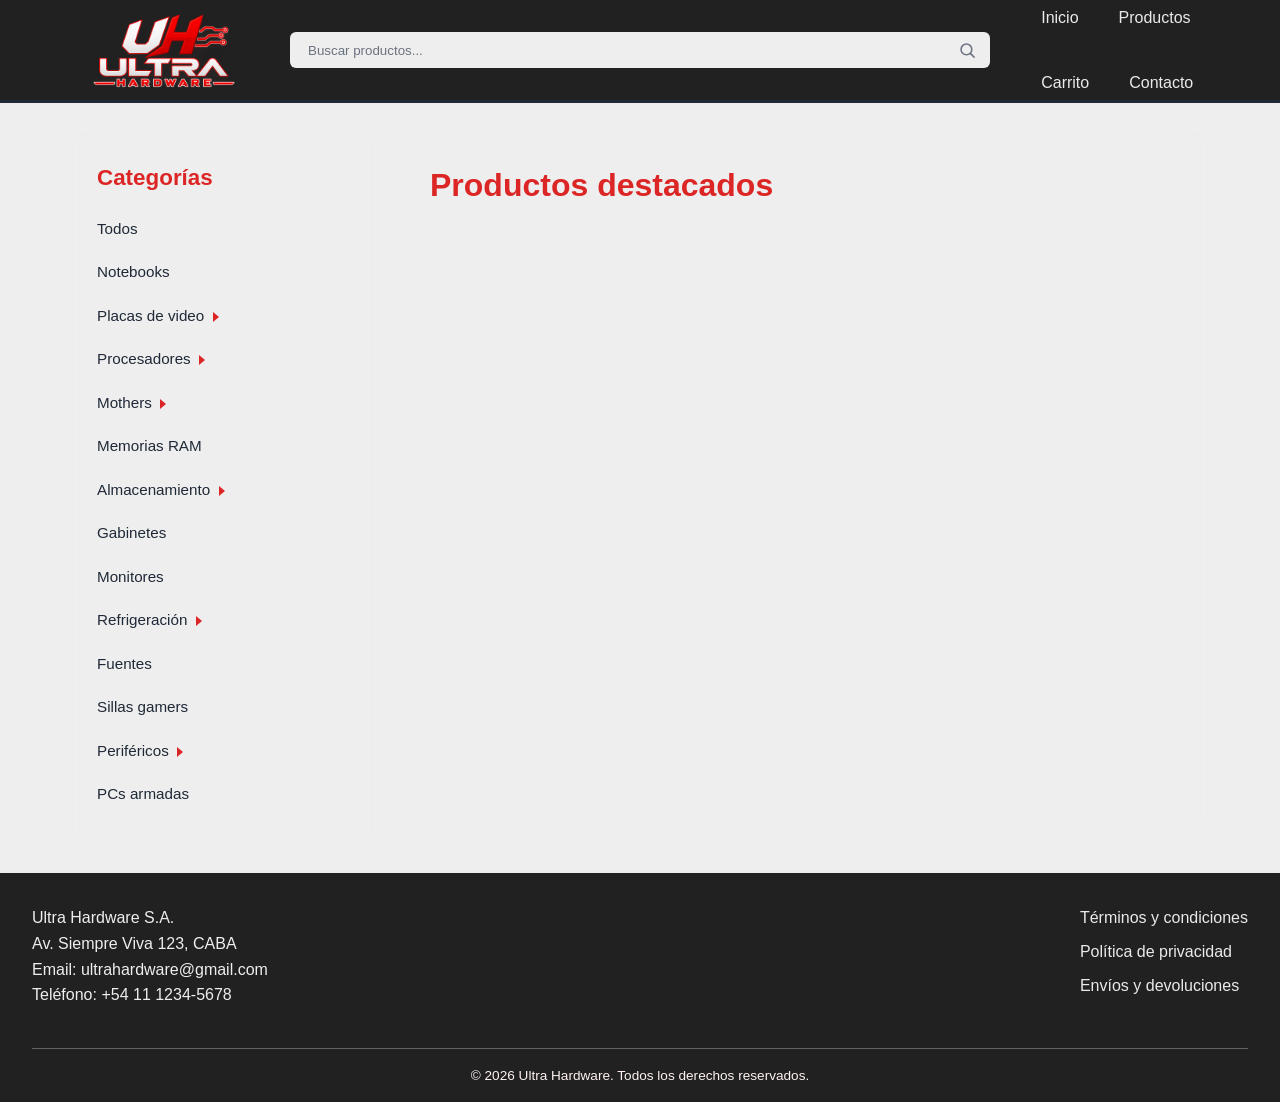
<file: index.html>
<!DOCTYPE html>
<html lang="es">
<head>
    <meta charset="UTF-8">
    <meta name="viewport" content="width=device-width, initial-scale=1.0">
    <meta name="description" content="Ultra Hardware: tienda online con productos destacados, categorías y ofertas">
    <title>Ultra Hardware</title>
    <link rel="stylesheet" href="style.css">
</head>
<body>
    <header>
        <p>
            <a href="index.html">
                <img src="logo.png" alt="Logo Ultra Hardware" width="150">
            </a>
        </p>
        <form class="buscador" role="search" action="index.html" method="get">
            <label for="buscador-productos" class="visually-hidden">Buscar productos</label>
            <input type="search" id="buscador-productos" name="q" placeholder="Buscar productos..." autocomplete="off">
            <button type="submit" class="btn-buscar" aria-label="Buscar productos">
                <svg xmlns="http://www.w3.org/2000/svg" viewBox="0 0 24 24" fill="none" stroke="currentColor" stroke-width="2" stroke-linecap="round" stroke-linejoin="round" aria-hidden="true" focusable="false"><circle cx="11" cy="11" r="7"/><line x1="16.5" y1="16.5" x2="21" y2="21"/></svg>
            </button>
        </form>
        <button type="button" class="menu-toggle" aria-label="Abrir menú de navegación" aria-expanded="false" aria-controls="menu-principal">
            <svg xmlns="http://www.w3.org/2000/svg" viewBox="0 0 24 24" fill="none" stroke="currentColor" stroke-width="2" stroke-linecap="round" aria-hidden="true" focusable="false"><line x1="4" y1="7" x2="20" y2="7"/><line x1="4" y1="12" x2="20" y2="12"/><line x1="4" y1="17" x2="20" y2="17"/></svg>
        </button>
        <nav aria-label="Navegación principal" id="menu-principal">
            <ul>
                <li><a href="index.html">Inicio</a></li>
                <li><a href="#destacados">Productos</a></li>
                <li><a href="carrito.html">Carrito</a></li>
                <li><a href="contacto.html">Contacto</a></li>
            </ul>
        </nav>
    </header>

    <main>
        <input type="radio" id="cat-todos" name="cat" value="todos" checked class="cat-input">
        <input type="radio" id="cat-notebooks" name="cat" value="notebooks" class="cat-input">
        <input type="radio" id="cat-placas-de-video" name="cat" value="placas-de-video" class="cat-input cat-padre">
        <input type="radio" id="cat-procesadores" name="cat" value="procesadores" class="cat-input cat-padre">
        <input type="radio" id="cat-mothers" name="cat" value="mothers" class="cat-input cat-padre">
        <input type="radio" id="cat-memorias-ram" name="cat" value="memorias-ram" class="cat-input">
        <input type="radio" id="cat-almacenamiento" name="cat" value="almacenamiento" class="cat-input cat-padre">
        <input type="radio" id="cat-gabinetes" name="cat" value="gabinetes" class="cat-input">
        <input type="radio" id="cat-monitores" name="cat" value="monitores" class="cat-input">
        <input type="radio" id="cat-refrigeracion" name="cat" value="refrigeracion" class="cat-input cat-padre">
        <input type="radio" id="cat-fuentes" name="cat" value="fuentes" class="cat-input">
        <input type="radio" id="cat-sillas-gamers" name="cat" value="sillas-gamers" class="cat-input">
        <input type="radio" id="cat-perifericos" name="cat" value="perifericos" class="cat-input cat-padre">
        <input type="radio" id="cat-pcs-armadas" name="cat" value="pcs-armadas" class="cat-input">
        <input type="radio" id="cat-placas-amd-radeon" name="cat" value="placas-amd-radeon" class="cat-input">
        <input type="radio" id="cat-placas-nvidia-geforce" name="cat" value="placas-nvidia-geforce" class="cat-input">
        <input type="radio" id="cat-procesadores-amd" name="cat" value="procesadores-amd" class="cat-input">
        <input type="radio" id="cat-procesadores-intel" name="cat" value="procesadores-intel" class="cat-input">
        <input type="radio" id="cat-mothers-amd" name="cat" value="mothers-amd" class="cat-input">
        <input type="radio" id="cat-mothers-intel" name="cat" value="mothers-intel" class="cat-input">
        <input type="radio" id="cat-discos-rigidos" name="cat" value="discos-rigidos" class="cat-input">
        <input type="radio" id="cat-discos-solidos" name="cat" value="discos-solidos" class="cat-input">
        <input type="radio" id="cat-teclados" name="cat" value="teclados" class="cat-input">
        <input type="radio" id="cat-mouses" name="cat" value="mouses" class="cat-input">
        <input type="radio" id="cat-pads" name="cat" value="pads" class="cat-input">
        <input type="radio" id="cat-microfonos" name="cat" value="microfonos" class="cat-input">
        <input type="radio" id="cat-auriculares" name="cat" value="auriculares" class="cat-input">
        <input type="radio" id="cat-coolers-fan" name="cat" value="coolers-fan" class="cat-input">
        <input type="radio" id="cat-coolers-cpu" name="cat" value="coolers-cpu" class="cat-input">

        <section id="destacados" aria-labelledby="destacados-titulo">
            <h1 id="destacados-titulo">Productos destacados</h1>

            <ul id="lista-productos">
                <!-- Los productos se cargan dinámicamente desde Supabase (productos.js) -->
            </ul>

            <p id="sin-resultados" hidden>No se encontraron productos</p>
        </section>

        <aside id="filtros" aria-labelledby="filtros-titulo">
            <h2 id="filtros-titulo">Categorías</h2>

            <button type="button" class="filtros-toggle" aria-expanded="false" aria-controls="filtros-lista">
                Categorías
                <span class="flecha-menu" aria-hidden="true"></span>
            </button>

            <div class="filtro-categorias" id="filtros-lista">
                <label for="cat-todos">Todos</label>

                <label for="cat-notebooks">Notebooks</label>

                <label for="cat-placas-de-video">Placas de video<span class="flecha" aria-hidden="true"></span></label>
                <div class="subcategorias sub-placas-de-video">
                    <label for="cat-placas-amd-radeon">Placas de video AMD Radeon</label>
                    <label for="cat-placas-nvidia-geforce">Placas de video NVIDIA GeForce</label>
                </div>

                <label for="cat-procesadores">Procesadores<span class="flecha" aria-hidden="true"></span></label>
                <div class="subcategorias sub-procesadores">
                    <label for="cat-procesadores-amd">Procesadores AMD</label>
                    <label for="cat-procesadores-intel">Procesadores Intel</label>
                </div>

                <label for="cat-mothers">Mothers<span class="flecha" aria-hidden="true"></span></label>
                <div class="subcategorias sub-mothers">
                    <label for="cat-mothers-amd">Mothers AMD</label>
                    <label for="cat-mothers-intel">Mothers Intel</label>
                </div>

                <label for="cat-memorias-ram">Memorias RAM</label>

                <label for="cat-almacenamiento">Almacenamiento<span class="flecha" aria-hidden="true"></span></label>
                <div class="subcategorias sub-almacenamiento">
                    <label for="cat-discos-rigidos">Discos Rigidos</label>
                    <label for="cat-discos-solidos">Discos solidos SSD</label>
                </div>

                <label for="cat-gabinetes">Gabinetes</label>
                <label for="cat-monitores">Monitores</label>
                <label for="cat-refrigeracion">Refrigeración<span class="flecha" aria-hidden="true"></span></label>
                <div class="subcategorias sub-refrigeracion">
                    <label for="cat-coolers-fan">Coolers Fan</label>
                    <label for="cat-coolers-cpu">Coolers CPU</label>
                </div>
                <label for="cat-fuentes">Fuentes</label>
                <label for="cat-sillas-gamers">Sillas gamers</label>

                <label for="cat-perifericos">Periféricos<span class="flecha" aria-hidden="true"></span></label>
                <div class="subcategorias sub-perifericos">
                    <label for="cat-teclados">Teclados</label>
                    <label for="cat-mouses">Mouses</label>
                    <label for="cat-pads">Mouse Pads</label>
                    <label for="cat-microfonos">Microfonos</label>
                    <label for="cat-auriculares">Auriculares</label>
                </div>

                <label for="cat-pcs-armadas">PCs armadas</label>
            </div>
        </aside>
    </main>

    <footer id="contacto">
        <address>
            <p>Ultra Hardware S.A.</p>
            <p>Av. Siempre Viva 123, CABA</p>
            <p>Email: <a href="mailto:contacto@ultrahardware.com">ultrahardware@gmail.com</a></p>
            <p>Teléfono: <a href="tel:+541112345678">+54 11 1234-5678</a></p>
        </address>

        <nav aria-label="Enlaces legales">
            <ul>
                <li><a href="#">Términos y condiciones</a></li>
                <li><a href="#">Política de privacidad</a></li>
                <li><a href="#">Envíos y devoluciones</a></li>
            </ul>
        </nav>

        <p>&copy; 2026 Ultra Hardware. Todos los derechos reservados.</p>
    </footer>

    <script>
        (function () {
            const campo = document.getElementById('buscador-productos');
            let productos = [];

            // Los productos llegan desde Supabase después de que corre este script,
            // así que la lista se vuelve a armar cuando productos.js avisa.
            function recolectarProductos() {
                productos = Array.prototype.slice.call(document.querySelectorAll('#destacados ul > li'));
            }
            const sinResultados = document.getElementById('sin-resultados');
            const radios = document.querySelectorAll('.cat-input');

            function categoriaActiva() {
                const marcado = document.querySelector('.cat-input:checked');
                if (!marcado) {
                    return 'todos';
                }
                if (marcado.classList.contains('cat-padre')) {
                    return 'todos';
                }
                return marcado.value;
            }

            function variantes(palabra) {
                const lista = [palabra];
                if (palabra.endsWith('s')) {
                    lista.push(palabra.slice(0, -1));
                }
                if (palabra.endsWith('es')) {
                    lista.push(palabra.slice(0, -2));
                }
                return lista.filter(function (v) { return v.length > 0; });
            }

            function coincideCon(nombre, texto) {
                const palabras = texto.split(/\s+/).filter(function (p) { return p.length > 0; });
                return palabras.every(function (palabra) {
                    return variantes(palabra).some(function (v) {
                        return nombre.indexOf(v) !== -1;
                    });
                });
            }

            function filtrar() {
                const texto = campo.value.trim().toLowerCase();
                const categoria = categoriaActiva();
                const buscando = texto.length > 0;
                let visibles = 0;

                productos.forEach(function (li) {
                    const titulo = li.querySelector('h2');
                    const nombre = titulo ? titulo.textContent.toLowerCase() : '';
                    const coincide = coincideCon(nombre, texto);
                    const enCategoria = categoria === 'todos'
                        || li.dataset.categoria === categoria
                        || li.dataset.subcategoria === categoria;

                    if (buscando) {
                        li.style.display = coincide ? 'flex' : 'none';
                    } else {
                        li.style.display = '';
                    }

                    if (coincide && (buscando || enCategoria)) {
                        visibles++;
                    }
                });

                sinResultados.hidden = productos.length === 0 || visibles > 0;
            }

            campo.addEventListener('input', filtrar);

            document.addEventListener('productos:cargados', function () {
                recolectarProductos();
                filtrar();
            });

            const grupos = Array.prototype.slice.call(document.querySelectorAll('#filtros .subcategorias'));

            function grupoDeRadio(radio) {
                const etiqueta = document.querySelector('label[for="' + radio.id + '"]');
                const contenedor = etiqueta ? etiqueta.parentElement : null;
                return contenedor && contenedor.classList.contains('subcategorias') ? contenedor : null;
            }

            // Deja abierto el submenú indicado (si lo hay) y cierra el resto.
            function sincronizarGrupos(abierto) {
                grupos.forEach(function (menu) {
                    const etiqueta = menu.previousElementSibling;
                    const activo = menu === abierto;

                    menu.classList.toggle('grupo-abierto', activo);
                    if (etiqueta) {
                        etiqueta.classList.toggle('grupo-abierto', activo);
                    }
                });
            }

            Array.prototype.forEach.call(radios, function (radio) {
                radio.addEventListener('change', function () {
                    sincronizarGrupos(grupoDeRadio(radio));
                    filtrar();
                });
            });

            Array.prototype.forEach.call(document.querySelectorAll('.cat-padre'), function (radio) {
                const etiqueta = document.querySelector('label[for="' + radio.id + '"]');
                if (!etiqueta) {
                    return;
                }

                const menu = etiqueta.nextElementSibling;
                if (!menu || !menu.classList.contains('subcategorias')) {
                    return;
                }

                const subIds = Array.prototype.map.call(menu.querySelectorAll('label[for]'), function (sub) {
                    return sub.getAttribute('for');
                });

                function subcategoriaActiva() {
                    return subIds.some(function (id) {
                        const sub = document.getElementById(id);
                        return sub && sub.checked;
                    });
                }

                etiqueta.addEventListener('click', function (evento) {
                    // La categoría padre ya no filtra: solo abre o cierra su
                    // submenú. Los productos visibles se mantienen hasta que se
                    // elige una subcategoría (o "Todos").
                    evento.preventDefault();

                    if (menu.classList.contains('grupo-abierto')) {
                        // Si hay una subcategoría aplicada se deja abierto, para
                        // no perder de vista el filtro activo.
                        if (!subcategoriaActiva()) {
                            menu.classList.remove('grupo-abierto');
                            etiqueta.classList.remove('grupo-abierto');
                        }
                        return;
                    }

                    sincronizarGrupos(menu);
                });
            });

            const parametro = new URLSearchParams(window.location.search).get('q');
            if (parametro) {
                campo.value = parametro;
            }

            recolectarProductos();
            filtrar();
        })();
    </script>
    <script src="menu.js"></script>
    <script src="productos.js"></script>
</body>
</html>
</file>
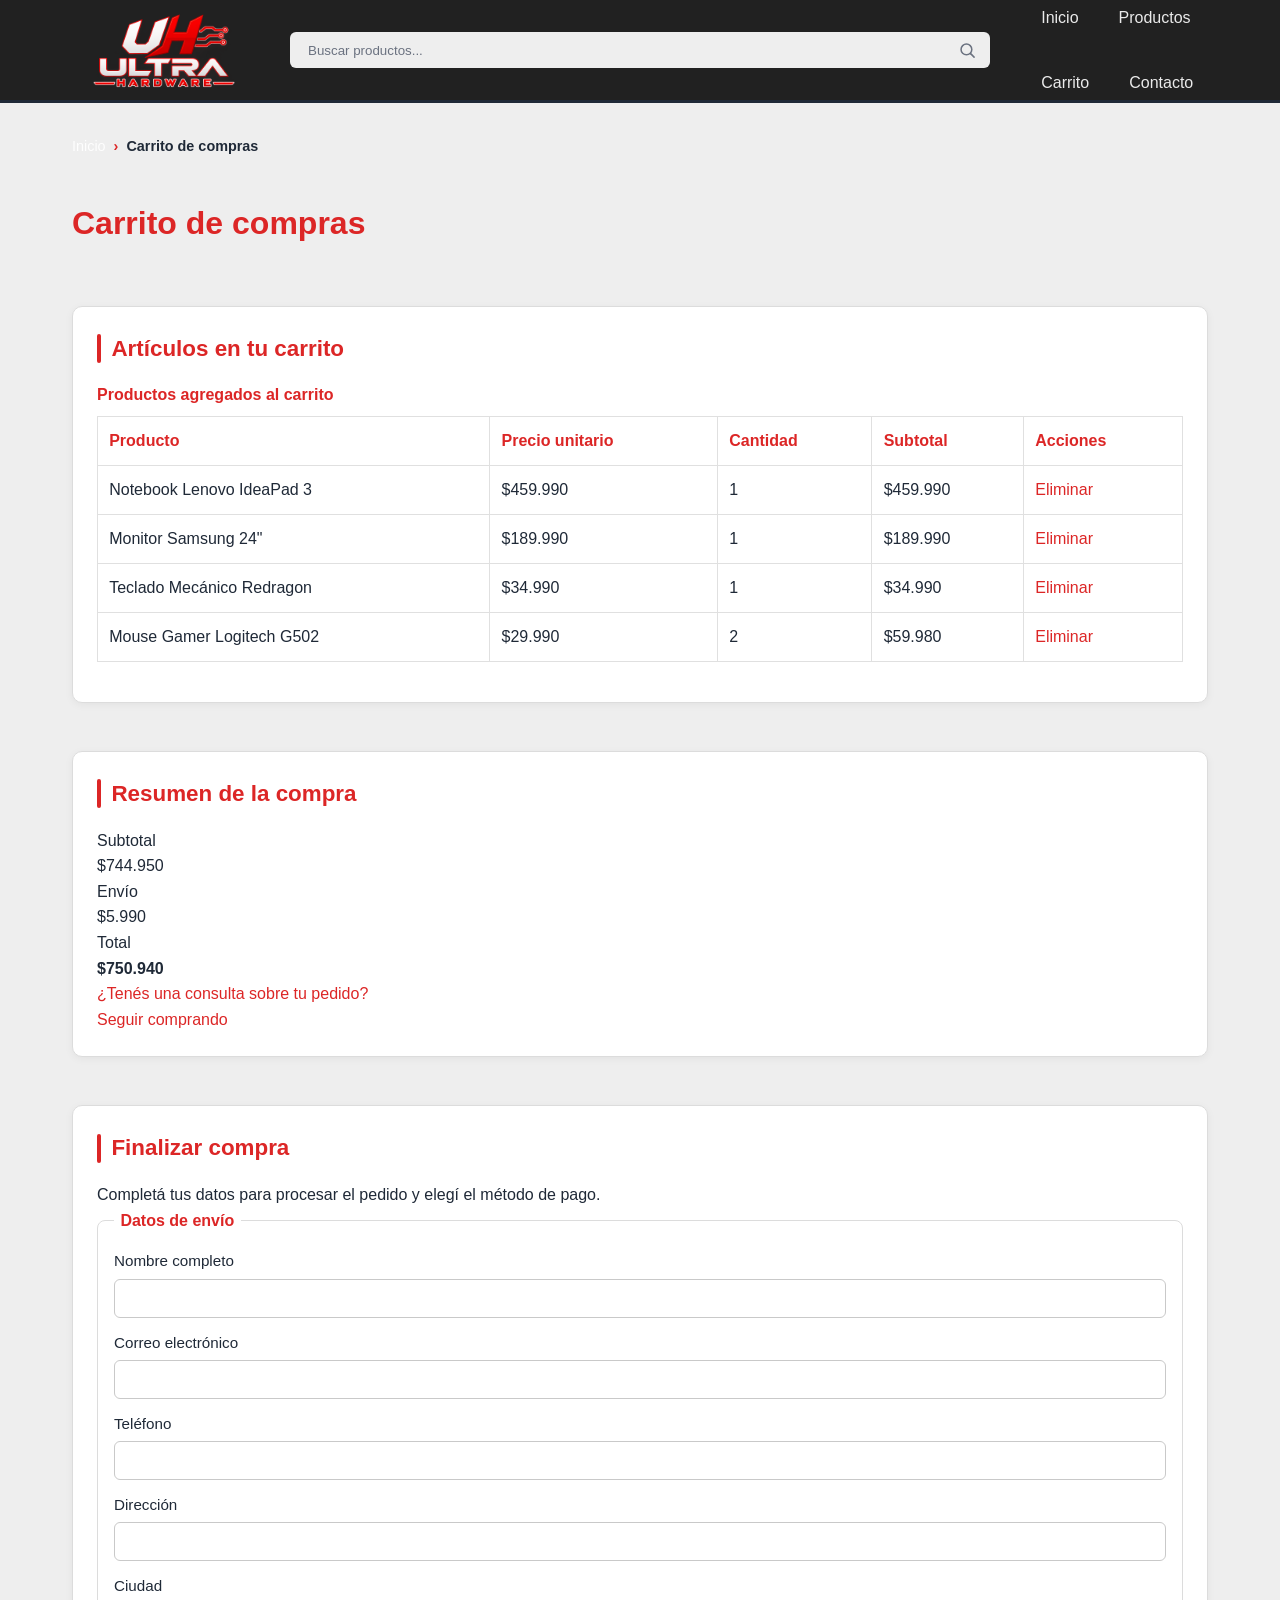
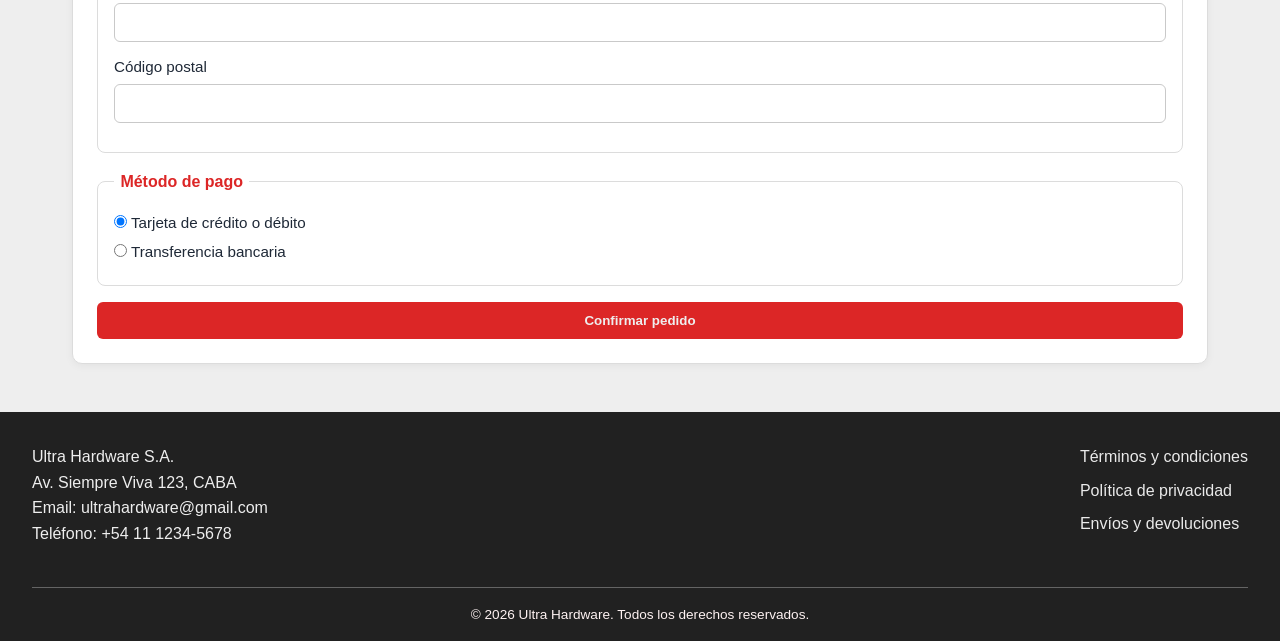
<file: carrito.html>
<!DOCTYPE html>
<html lang="es">
<head>
    <meta charset="UTF-8">
    <meta name="viewport" content="width=device-width, initial-scale=1.0">
    <meta name="description" content="Carrito de compras de Ultra Hardware con productos seleccionados y resumen de la compra">
    <title>Ultra Hardware</title>
    <link rel="stylesheet" href="style.css">
</head>
<body class="pagina-carrito">
    <header>
        <p>
            <a href="index.html">
                <img src="logo.png" alt="Logo Ultra Hardware" width="150">
            </a>
        </p>
        <form class="buscador" role="search" action="index.html" method="get">
            <label for="buscador-productos" class="visually-hidden">Buscar productos</label>
            <input type="search" id="buscador-productos" name="q" placeholder="Buscar productos..." autocomplete="off">
            <button type="submit" class="btn-buscar" aria-label="Buscar productos">
                <svg xmlns="http://www.w3.org/2000/svg" viewBox="0 0 24 24" fill="none" stroke="currentColor" stroke-width="2" stroke-linecap="round" stroke-linejoin="round" aria-hidden="true" focusable="false"><circle cx="11" cy="11" r="7"/><line x1="16.5" y1="16.5" x2="21" y2="21"/></svg>
            </button>
        </form>
        <button type="button" class="menu-toggle" aria-label="Abrir menú de navegación" aria-expanded="false" aria-controls="menu-principal">
            <svg xmlns="http://www.w3.org/2000/svg" viewBox="0 0 24 24" fill="none" stroke="currentColor" stroke-width="2" stroke-linecap="round" aria-hidden="true" focusable="false"><line x1="4" y1="7" x2="20" y2="7"/><line x1="4" y1="12" x2="20" y2="12"/><line x1="4" y1="17" x2="20" y2="17"/></svg>
        </button>
        <nav aria-label="Navegación principal" id="menu-principal">
            <ul>
                <li><a href="index.html">Inicio</a></li>
                <li><a href="index.html#destacados">Productos</a></li>
                <li><a href="carrito.html">Carrito</a></li>
                <li><a href="contacto.html">Contacto</a></li>
            </ul>
        </nav>
    </header>

    <main>
        <nav aria-label="Migas de pan">
            <ul>
                <li><a href="index.html">Inicio</a></li>
                <li aria-current="page">Carrito de compras</li>
            </ul>
        </nav>

        <h1>Carrito de compras</h1>

        <section aria-labelledby="articulos-titulo">
            <h2 id="articulos-titulo">Artículos en tu carrito</h2>

            <div class="tabla-scroll">
                <table>
                    <caption>Productos agregados al carrito</caption>
                    <thead>
                        <tr>
                            <th scope="col">Producto</th>
                            <th scope="col">Precio unitario</th>
                            <th scope="col">Cantidad</th>
                            <th scope="col">Subtotal</th>
                            <th scope="col">Acciones</th>
                        </tr>
                    </thead>
                    <tbody>
                        <tr>
                            <td data-label="Producto">Notebook Lenovo IdeaPad 3</td>
                            <td data-label="Precio unitario">$459.990</td>
                            <td data-label="Cantidad">1</td>
                            <td data-label="Subtotal">$459.990</td>
                            <td data-label="Acciones"><a href="#">Eliminar</a></td>
                        </tr>
                        <tr>
                            <td data-label="Producto">Monitor Samsung 24"</td>
                            <td data-label="Precio unitario">$189.990</td>
                            <td data-label="Cantidad">1</td>
                            <td data-label="Subtotal">$189.990</td>
                            <td data-label="Acciones"><a href="#">Eliminar</a></td>
                        </tr>
                        <tr>
                            <td data-label="Producto">Teclado Mecánico Redragon</td>
                            <td data-label="Precio unitario">$34.990</td>
                            <td data-label="Cantidad">1</td>
                            <td data-label="Subtotal">$34.990</td>
                            <td data-label="Acciones"><a href="#">Eliminar</a></td>
                        </tr>
                        <tr>
                            <td data-label="Producto">Mouse Gamer Logitech G502</td>
                            <td data-label="Precio unitario">$29.990</td>
                            <td data-label="Cantidad">2</td>
                            <td data-label="Subtotal">$59.980</td>
                            <td data-label="Acciones"><a href="#">Eliminar</a></td>
                        </tr>
                    </tbody>
                </table>
            </div>
        </section>

        <section aria-labelledby="resumen-titulo">
            <h2 id="resumen-titulo">Resumen de la compra</h2>

            <dl>
                <dt>Subtotal</dt>
                <dd>$744.950</dd>

                <dt>Envío</dt>
                <dd>$5.990</dd>

                <dt>Total</dt>
                <dd><strong>$750.940</strong></dd>
            </dl>

            <p><a href="contacto.html">¿Tenés una consulta sobre tu pedido?</a></p>
            <p><a href="index.html#destacados">Seguir comprando</a></p>
        </section>

        <section aria-labelledby="checkout-titulo">
            <h2 id="checkout-titulo">Finalizar compra</h2>
            <p>Completá tus datos para procesar el pedido y elegí el método de pago.</p>

            <form action="#" method="post">
                <fieldset>
                    <legend>Datos de envío</legend>

                    <label for="nombre">Nombre completo</label>
                    <input type="text" id="nombre" name="nombre" required>

                    <label for="email">Correo electrónico</label>
                    <input type="email" id="email" name="email" required>

                    <label for="telefono">Teléfono</label>
                    <input type="tel" id="telefono" name="telefono" required>

                    <label for="direccion">Dirección</label>
                    <input type="text" id="direccion" name="direccion" required>

                    <label for="ciudad">Ciudad</label>
                    <input type="text" id="ciudad" name="ciudad" required>

                    <label for="codigo-postal">Código postal</label>
                    <input type="text" id="codigo-postal" name="codigo_postal" required>
                </fieldset>

                <fieldset>
                    <legend>Método de pago</legend>

                    <label>
                        <input type="radio" name="pago" value="tarjeta" checked>
                        Tarjeta de crédito o débito
                    </label>
                    <label>
                        <input type="radio" name="pago" value="transferencia">
                        Transferencia bancaria
                    </label>
                </fieldset>

                <button type="submit">Confirmar pedido</button>
            </form>
        </section>
    </main>

    <footer id="contacto">
        <address>
            <p>Ultra Hardware S.A.</p>
            <p>Av. Siempre Viva 123, CABA</p>
            <p>Email: <a href="mailto:contacto@ultrahardware.com">ultrahardware@gmail.com</a></p>
            <p>Teléfono: <a href="tel:+541112345678">+54 11 1234-5678</a></p>
        </address>

        <nav aria-label="Enlaces legales">
            <ul>
                <li><a href="#">Términos y condiciones</a></li>
                <li><a href="#">Política de privacidad</a></li>
                <li><a href="#">Envíos y devoluciones</a></li>
            </ul>
        </nav>

        <p>&copy; 2026 Ultra Hardware. Todos los derechos reservados.</p>
    </footer>
    <script src="menu.js"></script>
</body>
</html>
</file>
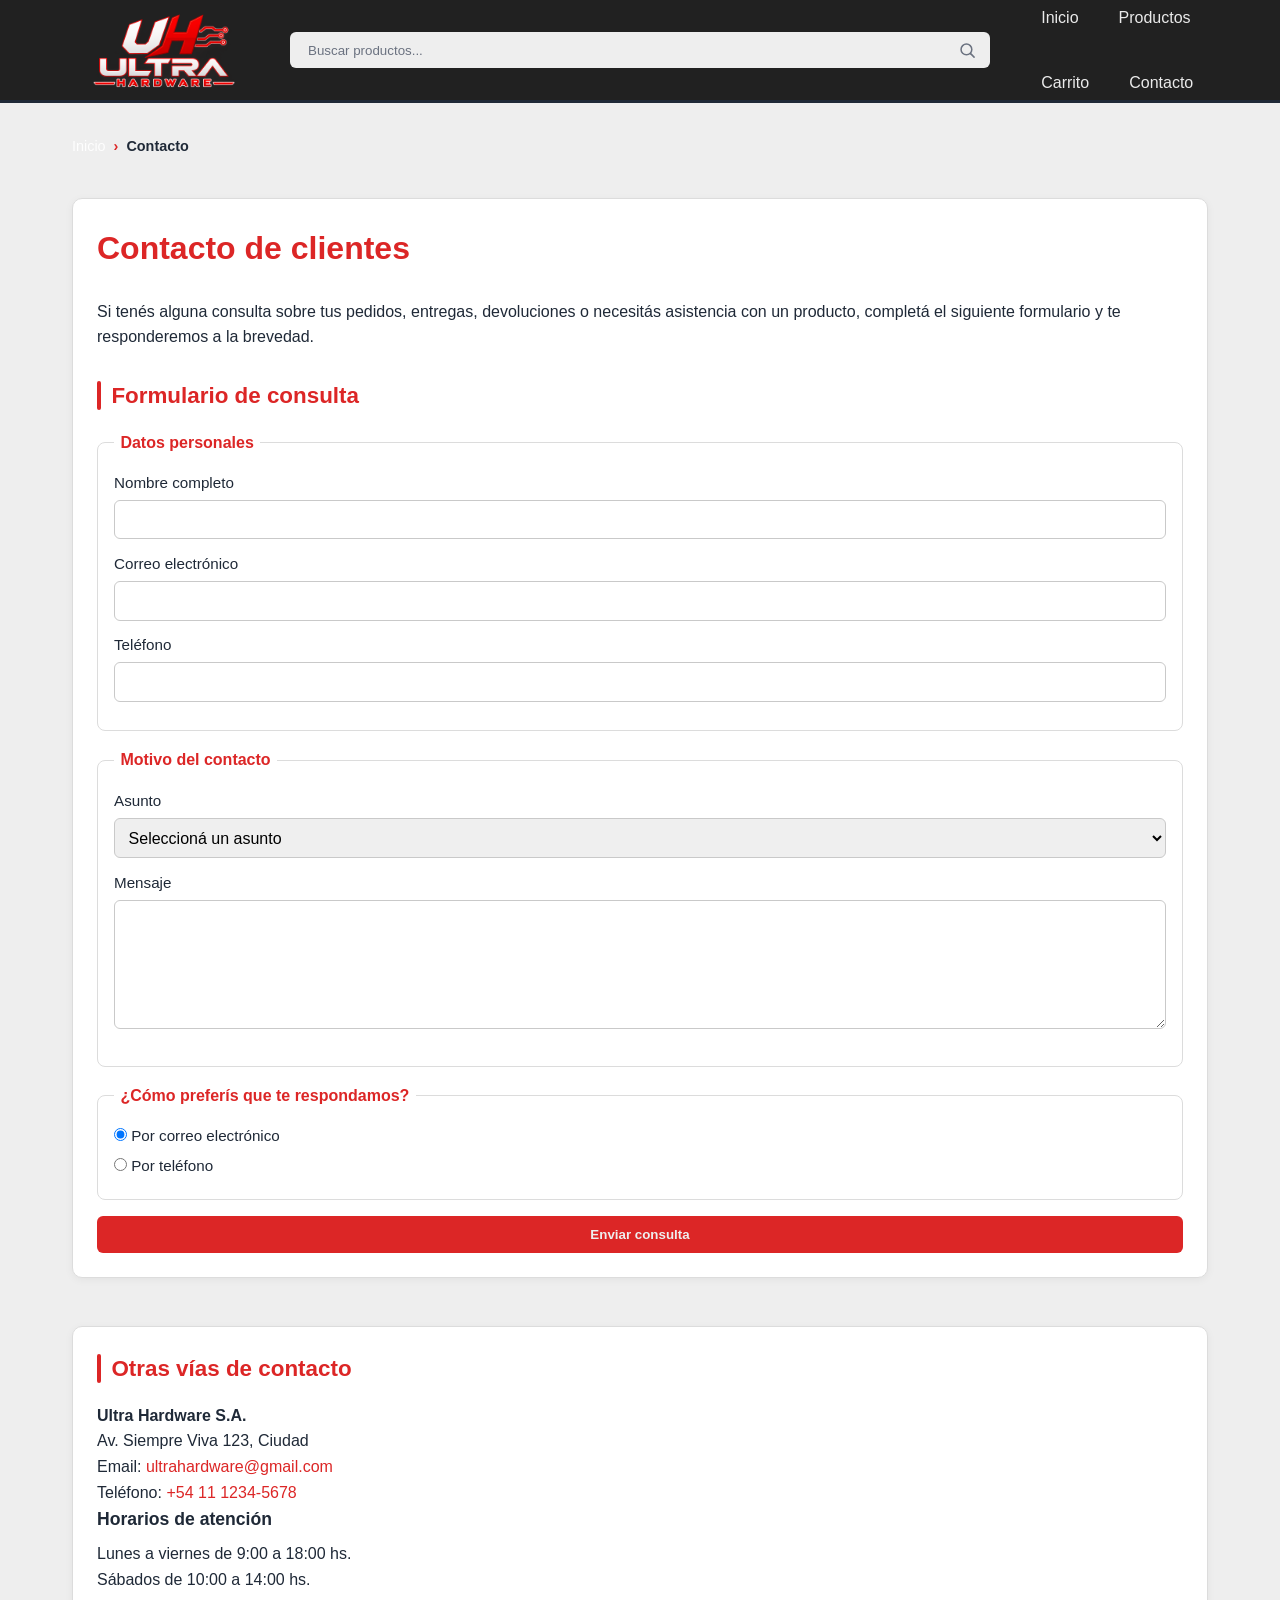
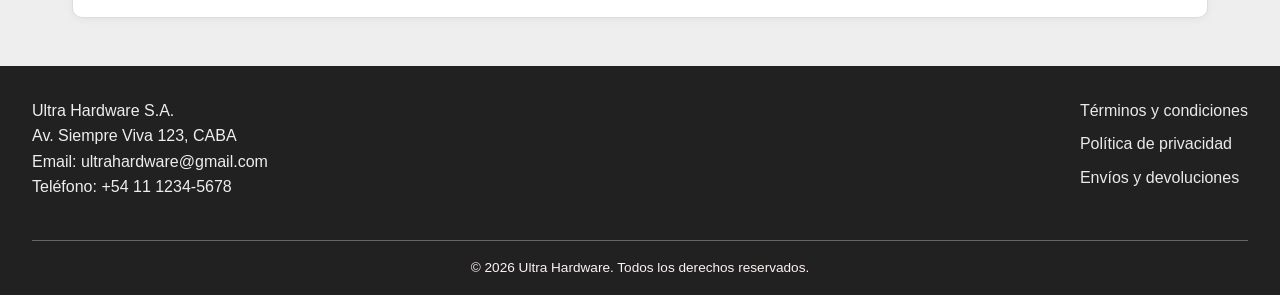
<file: contacto.html>
<!DOCTYPE html>
<html lang="es">
<head>
    <meta charset="UTF-8">
    <meta name="viewport" content="width=device-width, initial-scale=1.0">
    <meta name="description" content="Contacto con Ultra Hardware: formulario de consulta y datos de la empresa">
    <title>Ultra Hardware</title>
    <link rel="stylesheet" href="style.css">
</head>
<body class="pagina-contacto">
    <header>
        <p>
            <a href="index.html">
                <img src="logo.png" alt="Logo Ultra Hardware" width="150">
            </a>
        </p>
        <form class="buscador" role="search" action="index.html" method="get">
            <label for="buscador-productos" class="visually-hidden">Buscar productos</label>
            <input type="search" id="buscador-productos" name="q" placeholder="Buscar productos..." autocomplete="off">
            <button type="submit" class="btn-buscar" aria-label="Buscar productos">
                <svg xmlns="http://www.w3.org/2000/svg" viewBox="0 0 24 24" fill="none" stroke="currentColor" stroke-width="2" stroke-linecap="round" stroke-linejoin="round" aria-hidden="true" focusable="false"><circle cx="11" cy="11" r="7"/><line x1="16.5" y1="16.5" x2="21" y2="21"/></svg>
            </button>
        </form>
        <button type="button" class="menu-toggle" aria-label="Abrir menú de navegación" aria-expanded="false" aria-controls="menu-principal">
            <svg xmlns="http://www.w3.org/2000/svg" viewBox="0 0 24 24" fill="none" stroke="currentColor" stroke-width="2" stroke-linecap="round" aria-hidden="true" focusable="false"><line x1="4" y1="7" x2="20" y2="7"/><line x1="4" y1="12" x2="20" y2="12"/><line x1="4" y1="17" x2="20" y2="17"/></svg>
        </button>
        <nav aria-label="Navegación principal" id="menu-principal">
            <ul>
                <li><a href="index.html">Inicio</a></li>
                <li><a href="index.html#destacados">Productos</a></li>
                <li><a href="carrito.html">Carrito</a></li>
                <li><a href="contacto.html">Contacto</a></li>
            </ul>
        </nav>
    </header>

    <main>
        <nav aria-label="Migas de pan">
            <ul>
                <li><a href="index.html">Inicio</a></li>
                <li aria-current="page">Contacto</li>
            </ul>
        </nav>

        <section aria-labelledby="contacto-titulo">
            <h1 id="contacto-titulo">Contacto de clientes</h1>
            <p>
                Si tenés alguna consulta sobre tus pedidos, entregas, devoluciones o necesitás
                asistencia con un producto, completá el siguiente formulario y te responderemos
                a la brevedad.
            </p>
            <h2 id="formulario-titulo">Formulario de consulta</h2>

            <form action="#" method="post">
                <fieldset>
                    <legend>Datos personales</legend>

                    <label for="nombre">Nombre completo</label>
                    <input type="text" id="nombre" name="nombre" required>

                    <label for="email">Correo electrónico</label>
                    <input type="email" id="email" name="email" required>

                    <label for="telefono">Teléfono</label>
                    <input type="tel" id="telefono" name="telefono">
                </fieldset>

                <fieldset>
                    <legend>Motivo del contacto</legend>

                    <label for="asunto">Asunto</label>
                    <select id="asunto" name="asunto" required>
                        <option value="">Seleccioná un asunto</option>
                        <option value="pedido">Consulta sobre mi pedido</option>
                        <option value="envio">Estado del envío</option>
                        <option value="devolucion">Devolución o cambio</option>
                        <option value="producto">Consulta sobre un producto</option>
                        <option value="facturacion">Facturación</option>
                        <option value="otro">Otro</option>
                    </select>

                    <label for="mensaje">Mensaje</label>
                    <textarea id="mensaje" name="mensaje" rows="6" required></textarea>
                </fieldset>

                <fieldset>
                    <legend>¿Cómo preferís que te respondamos?</legend>

                    <label>
                        <input type="radio" name="canal" value="email" checked>
                        Por correo electrónico
                    </label>
                    <label>
                        <input type="radio" name="canal" value="telefono">
                        Por teléfono
                    </label>
                </fieldset>

                <button type="submit">Enviar consulta</button>
            </form>
        </section>

        <section aria-labelledby="datos-titulo">
            <h2 id="datos-titulo">Otras vías de contacto</h2>

            <address>
                <p><strong>Ultra Hardware S.A.</strong></p>
                <p>Av. Siempre Viva 123, Ciudad</p>
                <p>Email: <a href="mailto:contacto@mitienda.com">ultrahardware@gmail.com</a></p>
                <p>Teléfono: <a href="tel:+541112345678">+54 11 1234-5678</a></p>
            </address>

            <section aria-labelledby="horarios-titulo">
                <h3 id="horarios-titulo">Horarios de atención</h3>
                <p>Lunes a viernes de 9:00 a 18:00 hs.</p>
                <p>Sábados de 10:00 a 14:00 hs.</p>
            </section>
        </section>
    </main>

    <footer id="contacto">
        <address>
            <p>Ultra Hardware S.A.</p>
            <p>Av. Siempre Viva 123, CABA</p>
            <p>Email: <a href="mailto:contacto@ultrahardware.com">ultrahardware@gmail.com</a></p>
            <p>Teléfono: <a href="tel:+541112345678">+54 11 1234-5678</a></p>
        </address>

        <nav aria-label="Enlaces legales">
            <ul>
                <li><a href="#">Términos y condiciones</a></li>
                <li><a href="#">Política de privacidad</a></li>
                <li><a href="#">Envíos y devoluciones</a></li>
            </ul>
        </nav>

        <p>&copy; 2026 Ultra Hardware. Todos los derechos reservados.</p>
    </footer>
    <script src="menu.js"></script>
</body>
</html>
</file>
<file: style.css>
﻿/* ==== Reset y paleta ==== */
* { margin: 0; padding: 0; box-sizing: border-box; }

:root {
    --rojo: #dc2626;
    --rojo-oscuro: #dc2626;
    --rojo-claro: #fef2f2;
    --blanco: #EEEEEE;
    --texto: #1f2937;
    --texto-medio: #374151;
    --gris: #6b7280;
    --borde: #ececec;
}

body {
    font-family: 'Segoe UI', Arial, sans-serif;
    color: var(--texto);
    background: var(--blanco);
    line-height: 1.6;
}

img { max-width: 100%; height: auto; }

a { color: var(--rojo-oscuro); text-decoration: none; }
a:hover { text-decoration: underline; }

/* ==== Header y nav ==== */
header {
    background:#212121;
    border-bottom: 3px solid;
    padding: 0.01rem 2rem;
    display: grid;
    grid-template-columns: minmax(0, 1fr) auto minmax(0, 1fr);
    align-items: center;
    gap: clamp(1rem, 4vw, 4rem);
    position: sticky;
    top: 0;
    z-index: 100;
}

header > p {
    justify-self: end;
    min-width: 0;
    max-width: 100%;
}
header nav { justify-self: start; }

header > p a { font-size: 1.5rem; font-weight: 700; color: var(--texto);  }
header > p a:hover { color: var(--rojo); }

/* El logo se adapta al ancho disponible sin deformarse ni desbordar el header */
header > p img {
    display: block;
    width: clamp(96px, 14vw, 150px);
    max-width: 100%;
    height: auto;
}

nav ul {
    list-style: none;
    display: flex;
    flex-wrap: wrap;
    gap: 2.5rem;
    
    
}

nav ul a { color: rgba(255, 255, 255, 0.904); font-weight: 500; }
nav ul a:hover { color: var(--rojo); text-decoration: none; }

/* ==== Botón menú hamburguesa ==== */
.menu-toggle {
    display: none;
    align-items: center;
    justify-content: center;
    width: 2.6rem;
    height: 2.6rem;
    padding: 0;
    background: transparent;
    color: var(--blanco);
    border: 1px solid rgba(255, 255, 255, 0.35);
    border-radius: 6px;
    cursor: pointer;
}

.menu-toggle:hover { background: rgba(255, 255, 255, 0.12); }

.menu-toggle:focus-visible { outline: 2px solid var(--rojo); outline-offset: 2px; }

.menu-toggle svg { width: 1.5rem; height: 1.5rem; display: block; }

/* ==== Buscador en el header ==== */
.buscador {
    position: relative;
    display: flex;
    justify-content: center;
    justify-self: center;
    min-width: 700px;
}

.buscador input[type="search"] {
    width: min(100%, 700px);
    padding: 0.55rem 2.75rem 0.55rem 1rem;
    border: 2px solid transparent;
    border-radius: 6px;
    background: var(--blanco);
    color: var(--texto);
    font-family: inherit;
    font-size: 095.rem;
    -webkit-appearance: none;
    appearance: none;
}

.buscador input[type="search"]::-webkit-search-cancel-button { -webkit-appearance: none; appearance: none; }

.btn-buscar {
    position: absolute;
    top: 50%;
    right: 0.4rem;
    transform: translateY(-50%);
    display: flex;
    align-items: center;
    justify-content: center;
    width: 2rem;
    height: 2rem;
    padding: 0;
    border: none;
    background: transparent;
    color: var(--gris);
    border-radius: 6px;
    cursor: pointer;
}

.btn-buscar:hover { background: rgba(0, 0, 0, 0.07); color: var(--rojo); }

.btn-buscar:focus-visible { outline: 2px solid var(--rojo); outline-offset: 1px; }

.btn-buscar svg { width: 1.15rem; height: 1.15rem; display: block; }

.buscador input[type="search"]::placeholder {
    color: var(--gris);
    opacity: 1;
}

.buscador input[type="search"]:focus {
    outline: none;
    border-color: var(--rojo);
}

.visually-hidden {
    position: absolute;
    width: 1px;
    height: 1px;
    padding: 0;
    margin: -1px;
    overflow: hidden;
    clip: rect(0 0 0 0);
    white-space: nowrap;
    border: 0;
}

/* ==== Resultado del buscador ==== */
#sin-resultados {
    text-align: center;
    color: var(--gris);
    font-size: 1.1rem;
    padding: 2rem 1rem;
    background: white;
    border: 1.7px dashed #dcdcdc;
    border-radius: 20px;
}

/* ==== Main y títulos ==== */
main {
    max-width: 1200px;
    margin: 2rem auto;
    padding: 0 2rem;
    display: flex;
    flex-wrap: wrap;
    gap: 2rem;
}

h1 { font-size: 2rem; margin-bottom: 1.5rem; color: var(--rojo-oscuro); }
h2 { font-size: 1.4rem; margin-bottom: 1rem; color: var(--rojo-oscuro); }
h3 { font-size: 1.1rem; margin-bottom: 0.5rem; }

address { font-style: normal; }

/* ==== Index: productos ==== */
#destacados { flex: 3; min-width: 280px; order: 2; }

#destacados ul {
    list-style: none;
    display: grid;
    grid-template-columns: repeat(auto-fit, minmax(220px, 1fr));
    gap: 1.2rem;
    align-items: stretch;
}

#destacados ul > li {
    display: flex;
}

#destacados article {
    background: white;
    border: 1.7px solid #dcdcdc;;
    border-radius: 20px;
    padding: 1rem;
    display: flex;
    flex-direction: column;
    gap: 0.6rem;
    transition: box-shadow 0.2s;
    flex: 1;
    height: 100%;
}

#destacados article:hover { box-shadow: 0 4px 16px rgba(0, 0, 0, 0.08); }
#destacados article img { align-self: center; object-fit: contain; width: 200px; height: 200px; }
#destacados article h2 { font-size: 0.95rem; margin: 0; min-height: 2.4em; line-height: 1.3; }
#destacados article h2 a:hover { text-decoration: none; }
#destacados article p { font-size: 0.85rem; color: var(--gris); }
#destacados article p:first-of-type { flex: 1; }

#destacados article a[href="#"] {
    text-align: center;
    background: var(--rojo);
    color: var(--blanco);
    padding: 0.6rem 1rem;
    border-radius: 6px;
    font-weight: 600;
    /* Queda por encima de la tarjeta cliqueable para seguir siendo utilizable */
    position: relative;
    z-index: 2;
}

#destacados article a[href="#"]:hover {
    background: var(--rojo-oscuro);
    text-decoration: none;
}

/* ==== Index: filtros ==== */
#filtros {
    flex: 1;
    min-width: 250px;
    order: 1;
    align-self: flex-start;
    background: #EEEEEE;
    border: 1px solid var(--borde);
    border-radius: 10px;
    padding: 1.5rem;
}

/* ==== Botón para abrir/ cerrar categorías en mobile ==== */
.filtros-toggle {
    display: none;
    align-items: center;
    justify-content: space-between;
    width: 100%;
    font-size: 1rem;
}

.filtros-toggle .flecha-menu {
    width: 0;
    height: 0;
    border-left: 6px solid transparent;
    border-right: 6px solid transparent;
    border-top: 7px solid currentColor;
    transition: transform 0.15s ease;
}

.filtros-toggle[aria-expanded="true"] .flecha-menu { transform: rotate(180deg); }

/* ==== Radio buttons ocultos para filtrado ==== */
.cat-input {
    position: absolute;
    opacity: 0;
    width: 0;
    height: 0;
    pointer-events: none;
}

#filtros label[for] {
    cursor: pointer;
    display: block;
    padding: 0.3rem 0;
}

#filtros label[for]:hover {
    color: var(--rojo);
}

/* ==== Filtrado por categoría (CSS only) ==== */
#destacados ul > li { display: flex; }

/* En la vista "Todos" (inicio) solo se muestran los productos destacados.
   Al elegir una categoría o subcategoría hoja se muestran TODOS los productos
   de esa categoría, sin importar si están destacados o no. */
#cat-todos:checked ~ #destacados ul > li:not([data-destacado]),
#cat-placas-de-video:checked ~ #destacados ul > li:not([data-destacado]),
#cat-procesadores:checked ~ #destacados ul > li:not([data-destacado]),
#cat-mothers:checked ~ #destacados ul > li:not([data-destacado]),
#cat-almacenamiento:checked ~ #destacados ul > li:not([data-destacado]),
#cat-refrigeracion:checked ~ #destacados ul > li:not([data-destacado]),
#cat-perifericos:checked ~ #destacados ul > li:not([data-destacado]) {
    display: none;
}

#cat-todos:checked ~ #destacados ul > li[data-destacado],
#cat-placas-de-video:checked ~ #destacados ul > li[data-destacado],
#cat-procesadores:checked ~ #destacados ul > li[data-destacado],
#cat-mothers:checked ~ #destacados ul > li[data-destacado],
#cat-almacenamiento:checked ~ #destacados ul > li[data-destacado],
#cat-refrigeracion:checked ~ #destacados ul > li[data-destacado],
#cat-perifericos:checked ~ #destacados ul > li[data-destacado] {
    display: flex;
}

/* Las categorias con subcategorias (placas, procesadores, mothers, almacenamiento,
   refrigeracion, perifericos) solo abren el menu: no filtran hasta que se elige una
   subcategoria, por lo que mantienen la vista por defecto con los productos destacados. */
#cat-notebooks:checked ~ #destacados ul > li:not([data-categoria="notebooks"]),
#cat-memorias-ram:checked ~ #destacados ul > li:not([data-categoria="memorias-ram"]),
#cat-gabinetes:checked ~ #destacados ul > li:not([data-categoria="gabinetes"]),
#cat-monitores:checked ~ #destacados ul > li:not([data-categoria="monitores"]),
#cat-fuentes:checked ~ #destacados ul > li:not([data-categoria="fuentes"]),
#cat-sillas-gamers:checked ~ #destacados ul > li:not([data-categoria="sillas-gamers"]),
#cat-pcs-armadas:checked ~ #destacados ul > li:not([data-categoria="pcs-armadas"]) {
    display: none;
}

#cat-placas-amd-radeon:checked ~ #destacados ul > li:not([data-subcategoria="placas-amd-radeon"]),
#cat-placas-nvidia-geforce:checked ~ #destacados ul > li:not([data-subcategoria="placas-nvidia-geforce"]),
#cat-procesadores-amd:checked ~ #destacados ul > li:not([data-subcategoria="procesadores-amd"]),
#cat-procesadores-intel:checked ~ #destacados ul > li:not([data-subcategoria="procesadores-intel"]),
#cat-mothers-amd:checked ~ #destacados ul > li:not([data-subcategoria="mothers-amd"]),
#cat-mothers-intel:checked ~ #destacados ul > li:not([data-subcategoria="mothers-intel"]),
#cat-discos-rigidos:checked ~ #destacados ul > li:not([data-subcategoria="discos-rigidos"]),
#cat-discos-solidos:checked ~ #destacados ul > li:not([data-subcategoria="discos-solidos"]),
#cat-teclados:checked ~ #destacados ul > li:not([data-subcategoria="teclados"]),
#cat-mouses:checked ~ #destacados ul > li:not([data-subcategoria="mouses"]),
#cat-pads:checked ~ #destacados ul > li:not([data-subcategoria="pads"]),
#cat-coolers-fan:checked ~ #destacados ul > li:not([data-subcategoria="coolers-fan"]),
#cat-coolers-cpu:checked ~ #destacados ul > li:not([data-subcategoria="coolers-cpu"]),
#cat-microfonos:checked ~ #destacados ul > li:not([data-subcategoria="microfonos"]),
#cat-auriculares:checked ~ #destacados ul > li:not([data-subcategoria="auriculares"]) {
    display: none;
}

.filtro-categorias { display: flex; flex-direction: column; gap: 0.3rem; }
.filtro-categorias label {
    cursor: pointer;
    padding: 0.3rem 0.5rem;
    border-radius: 4px;
    transition: color 0.15s;
}
.filtro-categorias label:hover {
    color: var(--rojo-oscuro);
}

/* ==== Subcategorías ==== */
.subcategorias {
    display: none;
    flex-direction: column;
    gap: 0.1rem;
    margin-left: 0.5rem;
    padding-left: 0.5rem;
    border-left: 2px solid var(--borde);
}

#filtros .subcategorias label[for] {
    padding-left: 0.6rem;
    font-size: 0.9rem;
    color: var(--texto-medio);
}

#filtros .subcategorias label[for]:hover {
    color: var(--rojo);
}

#cat-placas-de-video:checked ~ #filtros .sub-placas-de-video,
#cat-placas-amd-radeon:checked ~ #filtros .sub-placas-de-video,
#cat-placas-nvidia-geforce:checked ~ #filtros .sub-placas-de-video,
#cat-procesadores:checked ~ #filtros .sub-procesadores,
#cat-procesadores-amd:checked ~ #filtros .sub-procesadores,
#cat-procesadores-intel:checked ~ #filtros .sub-procesadores,
#cat-mothers:checked ~ #filtros .sub-mothers,
#cat-mothers-amd:checked ~ #filtros .sub-mothers,
#cat-mothers-intel:checked ~ #filtros .sub-mothers,
#cat-almacenamiento:checked ~ #filtros .sub-almacenamiento,
#cat-discos-rigidos:checked ~ #filtros .sub-almacenamiento,
#cat-discos-solidos:checked ~ #filtros .sub-almacenamiento,
#cat-refrigeracion:checked ~ #filtros .sub-refrigeracion,
#cat-coolers-fan:checked ~ #filtros .sub-refrigeracion,
#cat-coolers-cpu:checked ~ #filtros .sub-refrigeracion,
#cat-perifericos:checked ~ #filtros .sub-perifericos,
#cat-teclados:checked ~ #filtros .sub-perifericos,
#cat-mouses:checked ~ #filtros .sub-perifericos,
#cat-pads:checked ~ #filtros .sub-perifericos,
#cat-microfonos:checked ~ #filtros .sub-perifericos,
#cat-auriculares:checked ~ #filtros .sub-perifericos {
    display: flex;
}

/* El submenú también se abre por JS con la clase .grupo-abierto, sin marcar
   la categoría padre: así el filtro activo no cambia hasta elegir una
   subcategoría. */
#filtros .subcategorias.grupo-abierto { display: flex; }

#filtros label[for].grupo-abierto .flecha { transform: rotate(0deg); }

/* ==== Indicador de categorías con subcategorías ==== */
.flecha {
    display: inline-block;
    margin-left: 0.4rem;
    width: 0;
    height: 0;
    border-left: 5px solid transparent;
    border-right: 5px solid transparent;
    border-top: 6px solid var(--rojo);
    transform: rotate(-90deg);
    transition: transform 0.15s ease;
    vertical-align: middle;
}

#cat-placas-de-video:checked ~ #filtros label[for="cat-placas-de-video"] .flecha,
#cat-placas-amd-radeon:checked ~ #filtros label[for="cat-placas-de-video"] .flecha,
#cat-placas-nvidia-geforce:checked ~ #filtros label[for="cat-placas-de-video"] .flecha,
#cat-procesadores:checked ~ #filtros label[for="cat-procesadores"] .flecha,
#cat-procesadores-amd:checked ~ #filtros label[for="cat-procesadores"] .flecha,
#cat-procesadores-intel:checked ~ #filtros label[for="cat-procesadores"] .flecha,
#cat-mothers:checked ~ #filtros label[for="cat-mothers"] .flecha,
#cat-mothers-amd:checked ~ #filtros label[for="cat-mothers"] .flecha,
#cat-mothers-intel:checked ~ #filtros label[for="cat-mothers"] .flecha,
#cat-almacenamiento:checked ~ #filtros label[for="cat-almacenamiento"] .flecha,
#cat-discos-rigidos:checked ~ #filtros label[for="cat-almacenamiento"] .flecha,
#cat-discos-solidos:checked ~ #filtros label[for="cat-almacenamiento"] .flecha,
#cat-refrigeracion:checked ~ #filtros label[for="cat-refrigeracion"] .flecha,
#cat-coolers-fan:checked ~ #filtros label[for="cat-refrigeracion"] .flecha,
#cat-coolers-cpu:checked ~ #filtros label[for="cat-refrigeracion"] .flecha,
#cat-perifericos:checked ~ #filtros label[for="cat-perifericos"] .flecha,
#cat-teclados:checked ~ #filtros label[for="cat-perifericos"] .flecha,
#cat-mouses:checked ~ #filtros label[for="cat-perifericos"] .flecha,
#cat-pads:checked ~ #filtros label[for="cat-perifericos"] .flecha,
#cat-microfonos:checked ~ #filtros label[for="cat-perifericos"] .flecha,
#cat-auriculares:checked ~ #filtros label[for="cat-perifericos"] .flecha {
    transform: rotate(0deg);
}

/* ==== Botones ==== */
button,
input[type="submit"] {
    background: var(--rojo);
    color: var(--blanco);
    border: none;
    padding: 0.7rem 1.2rem;
    border-radius: 6px;
    font-weight: 600;
    cursor: pointer;
}

button:hover,
input[type="submit"]:hover { background: var(--rojo-oscuro); }

/* ==== Formularios ==== */
form { display: flex; flex-direction: column; gap: 1rem; }

fieldset {
    border: 1px solid var(--borde);
    border-radius: 8px;
    padding: 1rem;
}

legend { font-weight: 700; color: var(--rojo-oscuro); padding: 0 0.4rem; }

label { display: block; margin-bottom: 0.3rem; font-weight: 500; font-size: 0.95rem; }

input[type="text"],
input[type="email"],
input[type="tel"],
input[type="number"],
select,
textarea {
    width: 100%;
    padding: 0.6rem;
    margin-bottom: 0.8rem;
    border: 1px solid var(--borde);
    border-radius: 6px;
    font-family: inherit;
    font-size: 1rem;
}

input:focus,
select:focus,
textarea:focus {
    outline: none;
    border-color: var(--rojo);
}

/* ==== Migas de pan ==== */
main > nav[aria-label="Migas de pan"] {
    flex-basis: 100%;
    font-size: 0.9rem;
    color: var(--gris);
    margin-bottom: 0.5rem;
}

main > nav[aria-label="Migas de pan"] ul {
    list-style: none;
    display: flex;
    flex-wrap: wrap;
    gap: 0.5rem;
}

main > nav[aria-label="Migas de pan"] li:last-child { font-weight: 600; color: var(--texto); }

/* ==== Detalle de producto ==== */
main > article {
    display: none;
    flex-basis: 100%;
    background: var(--blanco);
    border: 1px solid var(--borde);
    border-radius: 10px;
    padding: 1.5rem;
}

main > article:target { display: block; }

main > article h1 { border-bottom: 3px solid var(--rojo); padding-bottom: 0.5rem; }
main > article > img { display: block; margin: 1rem auto; }
main > article ul { list-style: none; }
main > article ul li { padding: 0.4rem 0; border-bottom: 1px solid var(--borde); }
main > article ul li:last-child { border-bottom: none; }

main > article section:last-of-type p strong { font-size: 1.6rem; color: var(--rojo-oscuro); }

main > article section:last-of-type a {
    display: inline-block;
    background: var(--rojo);
    color: var(--blanco);
    padding: 0.6rem 1.2rem;
    border-radius: 6px;
    font-weight: 600;
}

main > article section:last-of-type a:hover {
    background: var(--rojo-oscuro);
    text-decoration: none;
}

/* ==== Tabla (carrito) ==== */
table {
    width: 100%;
    border-collapse: collapse;
    margin-bottom: 1rem;
}

caption, th, td { text-align: left; }

caption { font-weight: 700; color: var(--rojo-oscuro); margin-bottom: 0.5rem; }

th, td { border: 1px solid var(--borde); padding: 0.7rem; }

thead th { color: var(--rojo-oscuro); }


/* ==== Resumen carrito ==== */
#resumen dl { display: grid; grid-template-columns: auto 1fr; gap: 0.5rem 1rem; margin-bottom: 1rem; }
#resumen dt { font-weight: 500; }
#resumen dd { text-align: right; }
#resumen dd strong { font-size: 1.3rem; color: var(--rojo-oscuro); }

/* ==== Carrito: rectángulos blancos para contraste ==== */
.pagina-carrito main > section {
    background: #ffffff;
    border: 1.7px solid #dcdcdc;
    border-radius: 10px;
    box-shadow: 0 2px 8px rgba(0, 0, 0, 0.05);
}

.pagina-carrito th,
.pagina-carrito td { border-color: #e0e0e0; }

.pagina-carrito fieldset { border-color: #dcdcdc; }

.pagina-carrito input[type="text"],
.pagina-carrito input[type="email"],
.pagina-carrito input[type="tel"],
.pagina-carrito input[type="number"],
.pagina-carrito select,
.pagina-carrito textarea { border-color: #c9c9c9; }

/* ==== Contacto ==== */
main > section,
#datos {
    flex-basis: 100%;
    background: var(--blanco);
    border: 1px solid var(--borde);
    border-radius: 10px;
    padding: 1.5rem;
    margin-bottom: 1rem;
}

#datos address { margin-bottom: 1rem; }
#datos ul { list-style: none; }
#datos ul li { padding: 0.3rem 0; }

/* ==== Contacto: rectángulos blancos para contraste ==== */
.pagina-contacto main > section {
    background: #ffffff;
    border: 1.7px solid #dcdcdc;
    border-radius: 10px;
    box-shadow: 0 2px 8px rgba(0, 0, 0, 0.05);
}

.pagina-contacto fieldset { border-color: #dcdcdc; }

.pagina-contacto input[type="text"],
.pagina-contacto input[type="email"],
.pagina-contacto input[type="tel"],
.pagina-contacto select,
.pagina-contacto textarea { border-color: #c9c9c9; }

.pagina-contacto #formulario-titulo { margin-top: 1.75rem; }

/* ==== Footer ==== */
footer {
    background: #212121;
    color: var(--blanco);
    padding: 2rem 2rem 1rem;
    margin-top: 2rem;
    display: flex;
    flex-wrap: wrap;
    justify-content: space-between;
    align-items: flex-start;
    gap: 1.5rem;
}

footer a, footer address { color: var(--blanco); }
footer nav ul { display: flex; flex-direction: column; gap: 0.5rem; }

footer > p {
    flex-basis: 100%;
    text-align: center;
    font-size: 0.85rem;
    color: var(--rojo-claro);
    border-top: 1px solid rgba(255, 255, 255, 0.3);
    padding-top: 1rem;
    margin-top: 1rem;
}

/* ==== Responsive ==== */
@media (max-width: 1200px) {
    header { grid-template-columns: auto minmax(0, 1fr) auto; }
    .buscador { min-width: 0; }
    .buscador input[type="search"] { width: 100%; }
}

@media (max-width: 768px) {
    header {
        grid-template-columns: minmax(0, 1fr) auto;
        grid-template-areas:
            "logo toggle"
            "buscador buscador"
            "menu menu";
        padding: 0.8rem 1rem;
        row-gap: 0.8rem;
    }

    header > p { grid-area: logo; justify-self: start; }

    .buscador {
        grid-area: buscador;
        width: 100%;
        min-width: 0;
        justify-self: stretch;
    }

    .buscador input[type="search"] { width: 100%; }

    .menu-toggle { grid-area: toggle; display: inline-flex; }

    header nav {
        grid-area: menu;
        justify-self: stretch;
        display: none;
    }

    header nav.menu-abierto { display: block; }

    header nav.menu-abierto ul {
        flex-direction: column;
        gap: 0;
        background: #2f2f2f;
        border: 1px solid #3d3d3d;
        border-radius: 8px;
        overflow: hidden;
    }

    header nav.menu-abierto ul li + li { border-top: 1px solid #3d3d3d; }

    header nav.menu-abierto ul a {
        display: block;
        padding: 0.8rem 1rem;
    }

    main { padding: 0 1rem; margin: 1rem auto; }
    #filtros { position: static; padding: 1rem; }
    #filtros h2 { display: none; }
    .filtros-toggle { display: flex; }
    #filtros .filtro-categorias { display: none; }
    #filtros.filtros-abierto .filtro-categorias { display: flex; }
    footer { flex-direction: column; }
    h1 { font-size: 1.6rem; }
    h2 { font-size: 1.2rem; }
    .tabla-scroll { overflow-x: auto; -webkit-overflow-scrolling: touch; }
}

@media (max-width: 480px) {
    #destacados article img { width: 160px; height: 160px; }
    main > section,
    #filtros,
    #datos { padding: 1rem; }
}

article[id] {
    background-color: white;
    border-radius: 24px;
    padding: 64px;
    max-width: 1000px;
    margin: 0 auto;
}

@media (max-width: 768px) {
    article[id] {
        padding: 1.5rem 1rem;
        border-radius: 12px;
    }
}

/* ==== Carrito en mobile: cada fila pasa a ser una tarjeta ==== */
@media (max-width: 640px) {
    .pagina-carrito .tabla-scroll {
        overflow-x: visible;
    }

    .pagina-carrito .tabla-scroll table {
        display: block;
        width: 100%;
        min-width: 0;
    }

    .pagina-carrito .tabla-scroll caption {
        display: block;
        text-align: left;
        margin-bottom: 0.75rem;
    }

    .pagina-carrito .tabla-scroll thead {
        display: none;
    }

    .pagina-carrito .tabla-scroll tbody {
        display: block;
        width: 100%;
    }

    .pagina-carrito .tabla-scroll tr {
        display: block;
        background: #ffffff;
        border: 1.7px solid #dcdcdc;
        border-radius: 10px;
        padding: 0.4rem 0.9rem;
        margin-bottom: 0.8rem;
        box-shadow: 0 2px 8px rgba(0, 0, 0, 0.05);
    }

    .pagina-carrito .tabla-scroll td {
        display: flex;
        justify-content: space-between;
        align-items: baseline;
        gap: 1rem;
        width: auto;
        border: none;
        border-bottom: 1px solid var(--borde);
        padding: 0.55rem 0;
        text-align: right;
    }

    .pagina-carrito .tabla-scroll td:last-child {
        border-bottom: none;
    }

    .pagina-carrito .tabla-scroll td::before {
        content: attr(data-label);
        font-weight: 600;
        color: var(--rojo-oscuro);
        text-align: left;
    }

    .pagina-carrito .tabla-scroll td:first-child {
        font-weight: 700;
        color: var(--texto);
    }
}

/* ============================================================
   ANIMACIONES (@keyframes)
   ============================================================ */

/* ---- Entradas ---- */
@keyframes entrada-abajo {
    from { opacity: 0; transform: translateY(-24px); }
    to { opacity: 1; transform: translateY(0); }
}

@keyframes entrada-arriba {
    from { opacity: 0; transform: translateY(24px); }
    to { opacity: 1; transform: translateY(0); }
}

@keyframes entrada-izquierda {
    from { opacity: 0; transform: translateX(-32px); }
    to { opacity: 1; transform: translateX(0); }
}

@keyframes entrada-derecha {
    from { opacity: 0; transform: translateX(32px); }
    to { opacity: 1; transform: translateX(0); }
}

@keyframes aparecer {
    from { opacity: 0; }
    to { opacity: 1; }
}

@keyframes zoom-suave {
    from { opacity: 0; transform: scale(0.94); }
    to { opacity: 1; transform: scale(1); }
}

@keyframes desplegar {
    from { opacity: 0; transform: translateY(-8px) scaleY(0.96); }
    to { opacity: 1; transform: translateY(0) scaleY(1); }
}

/* ---- Reutilizables ---- */
@keyframes brillo {
    from { transform: translateX(-150%) skewX(-20deg); }
    to { transform: translateX(250%) skewX(-20deg); }
}

@keyframes latido {
    0%, 100% { transform: scale(1); }
    30% { transform: scale(1.14); }
    60% { transform: scale(0.96); }
}

@keyframes pulso-sombra {
    0%, 100% { box-shadow: 0 0 0 0 rgba(220, 38, 38, 0.35); }
    70% { box-shadow: 0 0 0 10px rgba(220, 38, 38, 0); }
}

@keyframes resplandor-borde {
    from { box-shadow: 0 0 0 0 rgba(220, 38, 38, 0.35); }
    to { box-shadow: 0 0 0 5px rgba(220, 38, 38, 0); }
}

@keyframes temblor {
    0%, 100% { transform: translateX(0); }
    20% { transform: translateX(-6px); }
    40% { transform: translateX(6px); }
    60% { transform: translateX(-4px); }
    80% { transform: translateX(4px); }
}

/* ============================================================
   PSEUDOELEMENTOS ::before y ::after
   ============================================================ */

/* ---- Enlaces del menú: subrayado que crece desde la izquierda ---- */
nav ul a { position: relative; display: inline-block; }

nav ul a::after {
    content: "";
    position: absolute;
    left: 0;
    bottom: -4px;
    width: 100%;
    height: 2px;
    background: var(--rojo);
    transform: scaleX(0);
    transform-origin: right;
    transition: transform 0.3s ease;
}

nav ul a:hover::after,
nav ul a:focus-visible::after {
    transform: scaleX(1);
    transform-origin: left;
}

/* ---- Botón menú hamburguesa: brillo + animación de las líneas ---- */
.menu-toggle { overflow: hidden; }

.menu-toggle svg line {
    transform-box: fill-box;
    transform-origin: center;
    transition: transform 0.3s ease, opacity 0.2s ease;
}

.menu-toggle[aria-expanded="true"] svg line:nth-of-type(1) { transform: translateY(5px) rotate(45deg); }
.menu-toggle[aria-expanded="true"] svg line:nth-of-type(2) { transform: scaleX(0); opacity: 0; }
.menu-toggle[aria-expanded="true"] svg line:nth-of-type(3) { transform: translateY(-5px) rotate(-45deg); }

.menu-toggle:hover svg { animation: latido 0.45s ease; }

/* ---- Buscador: resplandor al enfocar ---- */
.buscador input[type="search"]:focus { animation: resplandor-borde 0.45s ease; }

/* ---- Botones: barrido de brillo al hacer hover ---- */
button,
input[type="submit"],
#destacados article a[href="#"],
main > article section:last-of-type a {
    position: relative;
    overflow: hidden;
    transition: background 0.2s, box-shadow 0.2s, transform 0.2s;
}

button:not(.btn-buscar)::before,
#destacados article a[href="#"]::before,
main > article section:last-of-type a::before {
    content: "";
    position: absolute;
    top: 0;
    left: 0;
    width: 45%;
    height: 100%;
    background: linear-gradient(90deg, transparent, rgba(255, 255, 255, 0.45), transparent);
    transform: translateX(-150%) skewX(-20deg);
    pointer-events: none;
}

button:not(.btn-buscar):hover::before,
#destacados article a[href="#"]:hover::before,
main > article section:last-of-type a:hover::before {
    animation: brillo 0.7s ease;
}

button:hover,
input[type="submit"]:hover {
    box-shadow: 0 4px 14px rgba(220, 38, 38, 0.35);
    transform: translateY(-2px);
}

button:active,
input[type="submit"]:active { transform: translateY(0); }

/* El botón de búsqueda está centrado verticalmente con translateY(-50%):
   se anula el desplazamiento del hover/active para que no se caiga. */
.btn-buscar:hover,
.btn-buscar:active {
    transform: translateY(-50%);
    box-shadow: none;
}

/* ---- Botones de envío: pulso para invitar a la acción ---- */
button[type="submit"]:not(.btn-buscar) { animation: pulso-sombra 3s ease-in-out infinite; }

/* ---- Títulos ---- */
main > h1,
main > section > h1 {
    position: relative;
    animation: entrada-arriba 0.5s 0.15s ease both;
}

/* ---- Subtítulos de sección: guión lateral decorativo ---- */
main > section > h2 {
    position: relative;
    padding-left: 0.9rem;
}

main > section > h2::before {
    content: "";
    position: absolute;
    left: 0;
    top: 0.15em;
    bottom: 0.15em;
    width: 4px;
    border-radius: 2px;
    background: var(--rojo);
    transform: scaleY(0);
    transform-origin: top;
    animation: brillo-eje-y 0.5s 0.4s ease both;
}

@keyframes brillo-eje-y {
    from { transform: scaleY(0); }
    to { transform: scaleY(1); }
}

/* ---- Contenido principal: entrada suave ---- */
main { animation: entrada-arriba 0.5s ease both; }

/* ---- Panel de filtros ---- */
#filtros {
    position: relative;
    animation: entrada-izquierda 0.5s 0.1s ease both;
}

.filtro-categorias label { transition: color 0.15s, transform 0.2s ease; }

.filtro-categorias label:hover {
    color: var(--rojo-oscuro);
    transform: translateX(5px);
}

/* ---- Subcategorías: indicador que aparece al hacer hover ---- */
#filtros .subcategorias label[for]::before {
    content: "›";
    display: inline-block;
    margin-right: 0.3rem;
    color: var(--rojo);
    opacity: 0;
    transform: translateX(-6px);
    transition: opacity 0.2s ease, transform 0.2s ease;
}

#filtros .subcategorias label[for]:hover::before {
    opacity: 1;
    transform: translateX(0);
}

/* ---- Grilla de productos: entradas escalonadas ---- */
#destacados { animation: entrada-derecha 0.5s 0.1s ease both; }

#destacados ul > li:nth-child(1) { animation: zoom-suave 0.4s 0.20s ease both; }
#destacados ul > li:nth-child(2) { animation: zoom-suave 0.4s 0.25s ease both; }
#destacados ul > li:nth-child(3) { animation: zoom-suave 0.4s 0.30s ease both; }
#destacados ul > li:nth-child(4) { animation: zoom-suave 0.4s 0.35s ease both; }
#destacados ul > li:nth-child(5) { animation: zoom-suave 0.4s 0.40s ease both; }
#destacados ul > li:nth-child(6) { animation: zoom-suave 0.4s 0.45s ease both; }
#destacados ul > li:nth-child(7) { animation: zoom-suave 0.4s 0.50s ease both; }
#destacados ul > li:nth-child(8) { animation: zoom-suave 0.4s 0.55s ease both; }
#destacados ul > li:nth-child(9) { animation: zoom-suave 0.4s 0.60s ease both; }
#destacados ul > li:nth-child(10) { animation: zoom-suave 0.4s 0.65s ease both; }
#destacados ul > li:nth-child(11) { animation: zoom-suave 0.4s 0.70s ease both; }
#destacados ul > li:nth-child(12) { animation: zoom-suave 0.4s 0.75s ease both; }
#destacados ul > li:nth-child(n+13) { animation: zoom-suave 0.4s 0.8s ease both; }

/* ---- Tarjeta de producto: elevación + barra superior al hacer hover ---- */
#destacados article {
    position: relative;
    overflow: hidden;
    transition: box-shadow 0.25s ease, transform 0.25s ease;
}

#destacados article::after {
    content: "";
    position: absolute;
    top: 0;
    left: 0;
    right: 0;
    height: 4px;
    background: linear-gradient(90deg, var(--rojo), #f87171);
    transform: scaleX(0);
    transform-origin: left;
    transition: transform 0.35s ease;
}

#destacados article:hover {
    box-shadow: 0 10px 24px rgba(0, 0, 0, 0.14);
    transform: translateY(-6px);
}

#destacados article:hover::after { transform: scaleX(1); }

/* ---- Toda la tarjeta es cliqueable ("enlace estirado") ----
   El enlace del título se expande con un pseudo-elemento hasta cubrir
   el article completo (imagen, descripción, precio y fondo), sin anidar
   enlaces dentro del enlace "Agregar al carrito". */
#destacados article {
    cursor: pointer;
}

#destacados article h2 a::before {
    content: "";
    position: absolute;
    inset: 0;
    z-index: 1;
    border-radius: inherit;
}

#destacados article h2 a:focus-visible {
    outline: none;
}

#destacados article h2 a:focus-visible::before {
    outline: 2px solid var(--rojo);
    outline-offset: 3px;
}

#destacados article a[href="#"]:hover {
    text-decoration: none;
    transform: translateY(-2px);
}

/* ---- Menú móvil: desplegable con ítems escalonados ---- */
header nav.menu-abierto ul {
    animation: desplegar 0.3s ease both;
    transform-origin: top;
}

header nav.menu-abierto ul li:nth-child(1) { animation: entrada-abajo 0.3s 0.05s ease both; }
header nav.menu-abierto ul li:nth-child(2) { animation: entrada-abajo 0.3s 0.1s ease both; }
header nav.menu-abierto ul li:nth-child(3) { animation: entrada-abajo 0.3s 0.15s ease both; }
header nav.menu-abierto ul li:nth-child(4) { animation: entrada-abajo 0.3s 0.2s ease both; }
header nav.menu-abierto ul li:nth-child(5) { animation: entrada-abajo 0.3s 0.25s ease both; }

#filtros.filtros-abierto .filtro-categorias { animation: desplegar 0.3s ease both; transform-origin: top; }

/* ---- Categorías con subcategorías: lista desplegada con animación ---- */
#filtros .subcategorias { animation: desplegar 0.25s ease both; transform-origin: top; }

/* ---- Secciones de contacto/datos: entrada ---- */
main > section,
#datos { animation: entrada-arriba 0.5s 0.15s ease both; }

/* ---- Detalle de producto (:target): entrada ---- */
main > article:target { animation: entrada-arriba 0.4s ease both; }

/* ---- Formularios: temblor en campos inválidos ya editados ---- */
input:user-invalid,
textarea:user-invalid,
select:user-invalid {
    animation: temblor 0.4s ease;
    border-color: var(--rojo);
}

/* ---- Sin resultados: lupa dibujada con pseudoelementos ---- */
#sin-resultados {
    position: relative;
    padding-top: 4rem;
    animation: aparecer 0.4s ease both;
}

#sin-resultados::before {
    content: "";
    position: absolute;
    top: 2rem;
    left: 50%;
    margin-left: -25px;
    margin-top: -13px;
    width: 26px;
    height: 26px;
    border: 3px solid var(--gris);
    border-radius: 50%;
    animation: latido 1.6s ease-in-out infinite;
}

#sin-resultados::after {
    content: "";
    position: absolute;
    top: calc(2rem + 9px);
    left: calc(50% - 3px);
    width: 12px;
    height: 3px;
    border-radius: 2px;
    background: var(--gris);
    transform-origin: left center;
    transform: rotate(45deg);
}

/* ---- Migas de pan: separadores con ::before ---- */
main > nav[aria-label="Migas de pan"] li + li::before {
    content: "›";
    margin-right: 0.5rem;
    color: var(--rojo);
    font-weight: 700;
}

/* ---- Footer: animación de entrada ---- */
footer { animation: entrada-arriba 0.5s 0.2s ease both; }

/* ============================================================
   ACCESIBILIDAD: respetar prefers-reduced-motion
   ============================================================ */
@media (prefers-reduced-motion: reduce) {
    *,
    *::before,
    *::after {
        animation-duration: 0.01ms !important;
        animation-iteration-count: 1 !important;
        transition-duration: 0.01ms !important;
    }
}
</file>
